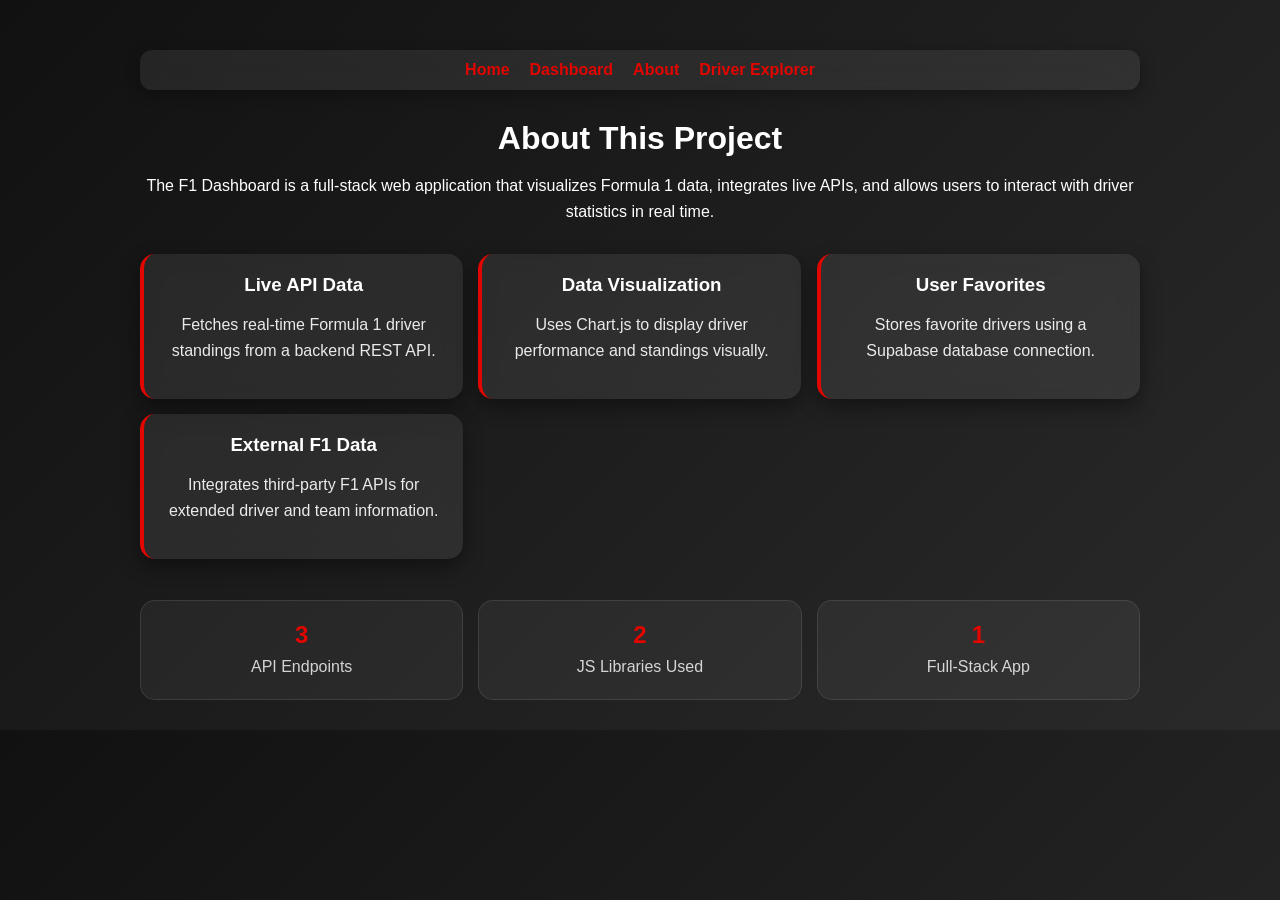
<file: frontend/about.html>
<!DOCTYPE html>
<html lang="en">

<head>
    <meta charset="UTF-8">
    <title>About - F1 Dashboard</title>

    <link rel="stylesheet" href="css/styles.css">
    <link href="https://unpkg.com/aos@2.3.1/dist/aos.css" rel="stylesheet">
    <!-- AOS -->
    <link href="https://unpkg.com/aos@2.3.1/dist/aos.css" rel="stylesheet">

    <style>

        body {
            font-family: Arial, sans-serif;
            margin: 0;
            background: linear-gradient(135deg, #111, #2a2a2a);
            color: white;
        }

        .container {
            max-width: 1000px;
            margin: auto;
            padding: 30px;
        }

        /* navigation */
        .navbar {
            display: flex;
            justify-content: center;
            gap: 20px;
            margin-bottom: 30px;
        }

        .navbar a {
            color: #e10600;
            text-decoration: none;
            font-weight: bold;
        }

        .navbar a:hover {
            text-decoration: underline;
        }

        h1 {
            text-align: center;
            margin-bottom: 10px;
        }

        p {
            line-height: 1.6;
            opacity: 0.9;
            text-align: center;
        }

        /* Grid display */
        .grid {
            display: grid;
            grid-template-columns: repeat(auto-fit, minmax(240px, 1fr));
            gap: 15px;
            margin-top: 30px;
        }

        .card {
            background: rgba(255,255,255,0.08);
            backdrop-filter: blur(10px);
            padding: 20px;
            border-radius: 15px;
            box-shadow: 0 8px 20px rgba(0,0,0,0.4);
            border-left: 4px solid #e10600;
        }

        .card h3 {
            margin: 0 0 10px 0;
        }

        .icon {
            font-size: 24px;
            margin-bottom: 10px;
            display: block;
        }

        /* Statistics */
        .stats {
            margin-top: 40px;
            display: grid;
            grid-template-columns: repeat(auto-fit, minmax(200px, 1fr));
            gap: 15px;
        }

        .stat {
            background: rgba(255,255,255,0.05);
            padding: 20px;
            border-radius: 15px;
            text-align: center;
            border: 1px solid rgba(255,255,255,0.1);
        }

        .stat h2 {
            margin: 0;
            color: #e10600;
        }

        .stat p {
            margin: 5px 0 0;
            opacity: 0.8;
        }

    </style>
</head>

<body>


<div class="container">

    <!-- Global navigation -->
    <div class="navbar">
        <a href="landing.html">Home</a>
        <a href="index.html">Dashboard</a>
        <a href="about.html">About</a>
        <a href="project.html">Driver Explorer</a>
    </div>

    <h1 data-aos="fade-down">About This Project</h1>

    <p data-aos="fade-up">
        The F1 Dashboard is a full-stack web application that visualizes Formula 1 data,
        integrates live APIs, and allows users to interact with driver statistics in real time.
    </p>

    <!-- Features of the website -->
    <div class="grid">

        <div class="card" data-aos="fade-up">
            <h3>Live API Data</h3>
            <p>Fetches real-time Formula 1 driver standings from a backend REST API.</p>
        </div>

        <div class="card" data-aos="fade-up" data-aos-delay="100">
            <h3>Data Visualization</h3>
            <p>Uses Chart.js to display driver performance and standings visually.</p>
        </div>

        <div class="card" data-aos="fade-up" data-aos-delay="200">
            <h3>User Favorites</h3>
            <p>Stores favorite drivers using a Supabase database connection.</p>
        </div>

        <div class="card" data-aos="fade-up" data-aos-delay="300">
            <h3>External F1 Data</h3>
            <p>Integrates third-party F1 APIs for extended driver and team information.</p>
        </div>

    </div>

    <!-- Project information -->
    <div class="stats">

        <div class="stat" data-aos="zoom-in">
            <h2>3</h2>
            <p>API Endpoints</p>
        </div>

        <div class="stat" data-aos="zoom-in" data-aos-delay="100">
            <h2>2</h2>
            <p>JS Libraries Used</p>
        </div>

        <div class="stat" data-aos="zoom-in" data-aos-delay="200">
            <h2>1</h2>
            <p>Full-Stack App</p>
        </div>

    </div>

</div>

<!-- AOS -->
<script src="https://unpkg.com/aos@2.3.1/dist/aos.js"></script>

<script>
    AOS.init();
</script>

</body>

</html>
</file>
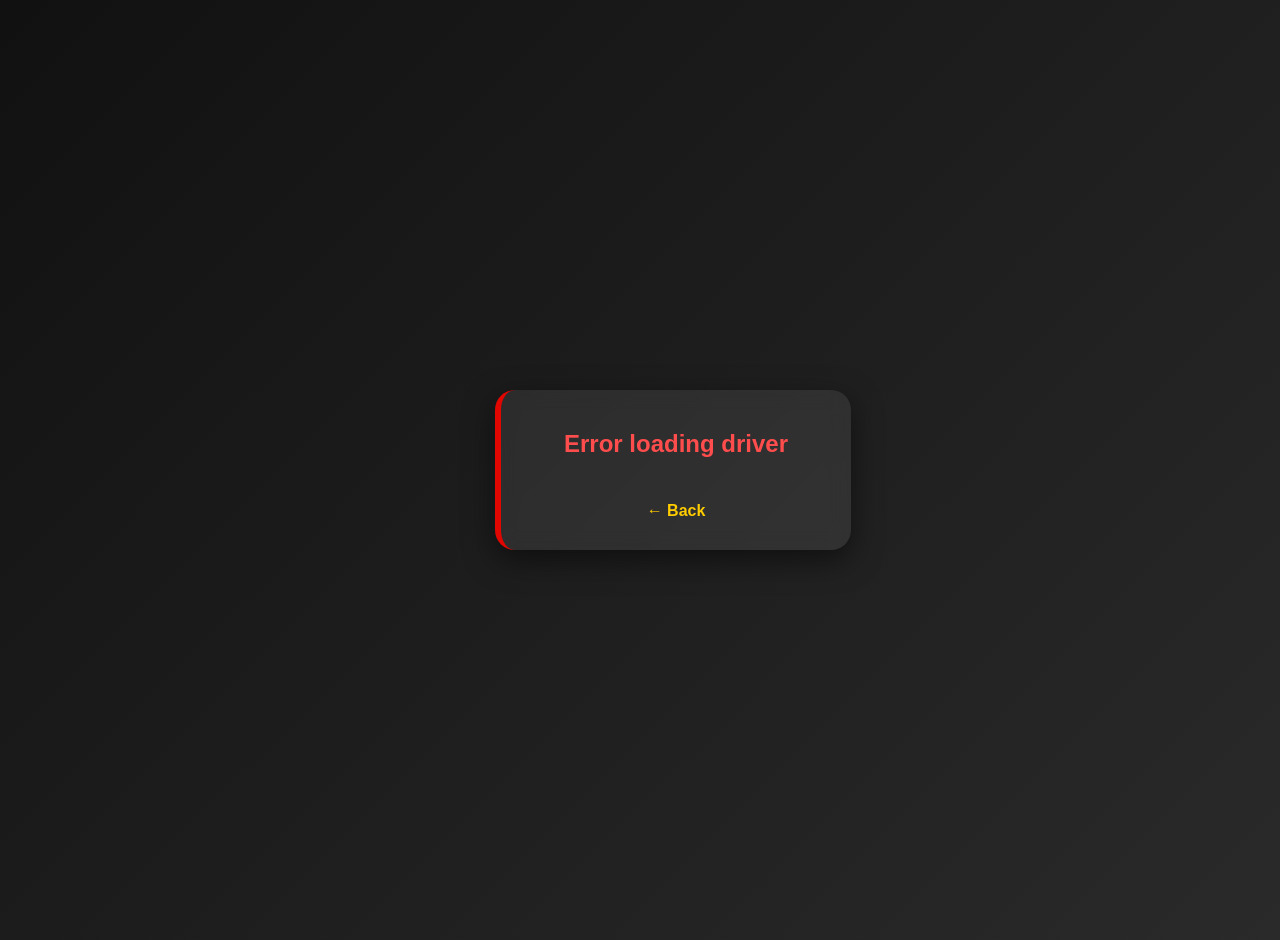
<file: frontend/driver.html>
<!DOCTYPE html>
<html lang="en">

<head>
    <meta charset="UTF-8">
    <title>Driver Details</title>

    <!-- Global css formatting -->
    <link rel="stylesheet" href="css/styles.css">

    <style>

        body {
            display: block;
        }

        .hero-wrapper {
            min-height: 100vh;
            display: flex;
            justify-content: center;
            align-items: center;
            padding: 20px;
        }

        .hero-card {
            width: 100%;
            max-width: 750px;
            background: rgba(255, 255, 255, 0.08);
            backdrop-filter: blur(10px);
            border-radius: 20px;
            padding: 30px;
            box-shadow: 0 10px 30px rgba(0,0,0,0.5);
            border-left: 6px solid #e10600;
        }

        .position {
            font-size: 18px;
            color: #ffcc00;
            font-weight: bold;
            margin-bottom: 10px;
        }

        .stats {
            margin-top: 20px;
            display: grid;
            grid-template-columns: repeat(3, 1fr);
            gap: 15px;
        }

        .stat-box {
            background: rgba(255,255,255,0.1);
            padding: 15px;
            border-radius: 12px;
            text-align: center;
        }

        .stat-box h3 {
            margin: 0;
            font-size: 14px;
            opacity: 0.7;
        }

        .stat-box p {
            margin: 5px 0 0;
            font-size: 18px;
            font-weight: bold;
        }

        a {
            display: inline-block;
            margin-top: 25px;
            color: #ffcc00;
            text-decoration: none;
            font-weight: bold;
        }

        a:hover {
            text-decoration: underline;
        }

        .error {
            text-align: center;
            color: #ff4d4d;
        }

    </style>
</head>

<body>
    <div class="hero-wrapper">
        <div id="driver-card">Loading driver...</div>
    </div>

    <script>

        const params = new URLSearchParams(window.location.search);
        const name = params.get("name");

        function normalize(str) {
            return (str || "")
                .toLowerCase()
                .trim()
                .replace(/\s+/g, " ");
        }

        fetch("http://localhost:3000/api/f1-standings")
            .then(res => res.json())
            .then(data => {

                const driver = data.find(d =>
                    normalize(d.driver_name) === normalize(name)
                );

                const container = document.getElementById("driver-card");

                if (!driver) {
                    container.innerHTML = `
                        <div class="hero-card error">
                            <h2>Driver not found</h2>
                            <p>${name}</p>
                            <a href="#" onclick="history.back(); return false;">← Back</a>
                        </div>
                    `;
                    return;
                }

                container.innerHTML = `
                    <div class="hero-card">

                        <div class="position">P${driver.position}</div>

                        <h1>${driver.driver_name}</h1>

                        <p style="opacity:0.7; margin-top:5px;">
                            ${driver.team_name || "Unknown Team"}
                        </p>

                        <div class="stats">

                            <div class="stat-box">
                                <h3>POINTS</h3>
                                <p>${driver.points}</p>
                            </div>

                            <div class="stat-box">
                                <h3>POSITION</h3>
                                <p>${driver.position}</p>
                            </div>

                            <div class="stat-box">
                                <h3>STATUS</h3>
                                <p>ACTIVE</p>
                            </div>

                        </div>

                        <a href="#" onclick="history.back(); return false;">← Back</a>

                    </div>
                `;
            })
            .catch(err => {
                console.error(err);
                document.getElementById("driver-card").innerHTML = `
                    <div class="hero-card error">
                        <h2>Error loading driver</h2>
                        <a href="#" onclick="history.back(); return false;">← Back</a>
                    </div>
                `;
            });

    </script>

</body>
</html>
</file>
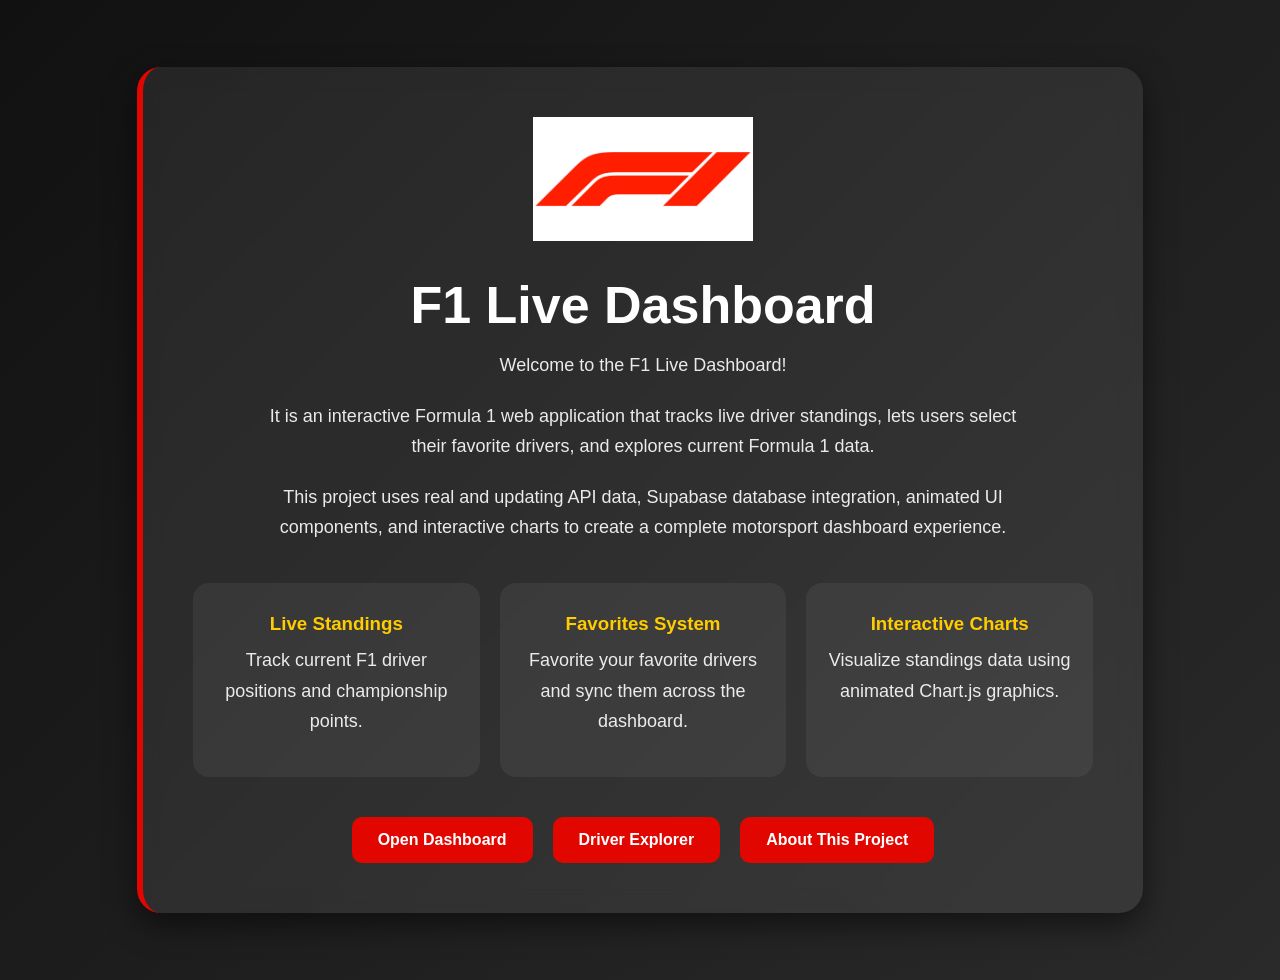
<file: frontend/landing.html>
<!DOCTYPE html>
<html lang="en">

<head>
    <meta charset="UTF-8">
    <meta name="viewport" content="width=device-width, initial-scale=1.0">
    <title>F1 Dashboard</title>

    <!-- Global CSS -->
    <link rel="stylesheet" href="css/styles.css">

    <!-- AOS Library -->
    <link href="https://unpkg.com/aos@2.3.1/dist/aos.css" rel="stylesheet">

    <style>

        .landing-wrapper {
            min-height: 100vh;
            display: flex;
            justify-content: center;
            align-items: center;
            padding: 40px 20px;
        }

        .landing-card {
            max-width: 900px;
            width: 100%;
            background: rgba(255,255,255,0.08);
            backdrop-filter: blur(12px);
            border-radius: 24px;
            padding: 50px;
            text-align: center;
            box-shadow: 0 12px 30px rgba(0,0,0,0.5);
            border-left: 6px solid #e10600;
        }

        .landing-logo {
            width: 220px;
            margin-bottom: 20px;
        }

        .landing-card h1 {
            font-size: 52px;
            margin-bottom: 15px;
        }

        .landing-card p {
            font-size: 18px;
            line-height: 1.7;
            opacity: 0.9;
            max-width: 750px;
            margin: 0 auto 20px;
        }

        .feature-grid {
            display: grid;
            grid-template-columns: repeat(auto-fit, minmax(220px, 1fr));
            gap: 20px;
            margin-top: 40px;
        }

        .feature-box {
            background: rgba(255,255,255,0.06);
            padding: 20px;
            border-radius: 16px;
            transition: transform 0.25s ease;
        }

        .feature-box:hover {
            transform: translateY(-8px) scale(1.03);
        }

        .feature-box h3 {
            color: #ffcc00;
            margin-bottom: 10px;
        }

        .landing-buttons {
            display: flex;
            justify-content: center;
            gap: 20px;
            margin-top: 40px;
            flex-wrap: wrap;
        }

        .landing-buttons a {
            text-decoration: none;
            background: #e10600;
            color: white;
            padding: 14px 26px;
            border-radius: 10px;
            font-weight: bold;
            transition: all 0.25s ease;
        }

        .landing-buttons a:hover {
            transform: scale(1.08);
            background: #ff1f1f;
        }

    </style>
</head>

<body>

    <div class="landing-wrapper">

        <div class="landing-card" data-aos="zoom-in">

            <!-- F1 Logo -->
            <img src="images/f1_logo.jpg" alt="F1 Logo" class="landing-logo">

            <h1>F1 Live Dashboard</h1>

            <p>
                Welcome to the F1 Live Dashboard!
            </p>

            <p> It is an interactive Formula 1 web application
                that tracks live driver standings, lets users select their favorite drivers, and explores
                current Formula 1 data.</p>
            <p>
                This project uses real and updating API data, Supabase database integration,
                animated UI components, and interactive charts to create a complete
                motorsport dashboard experience.
            </p>

            <!-- Features -->
            <div class="feature-grid">

                <div class="feature-box" data-aos="fade-up">
                    <h3>Live Standings</h3>
                    <p>Track current F1 driver positions and championship points.</p>
                </div>

                <div class="feature-box" data-aos="fade-up" data-aos-delay="100">
                    <h3>Favorites System</h3>
                    <p>Favorite your favorite drivers and sync them across the dashboard.</p>
                </div>

                <div class="feature-box" data-aos="fade-up" data-aos-delay="200">
                    <h3>Interactive Charts</h3>
                    <p>Visualize standings data using animated Chart.js graphics.</p>
                </div>

            </div>

            <!-- BUTTONS -->
            <div class="landing-buttons">
                <a href="index.html">Open Dashboard</a>
                <a href="project.html">Driver Explorer</a>
                <a href="about.html">About This Project</a>
            </div>

        </div>

    </div>

    <!-- AOS -->
    <script src="https://unpkg.com/aos@2.3.1/dist/aos.js"></script>

    <script>
        AOS.init();
    </script>

</body>

</html>
</file>
<file: frontend/css/styles.css>
/* Global theme */


body {
    font-family: Arial, sans-serif;
    margin: 0;
    padding: 0;
    background: linear-gradient(135deg, #111, #2a2a2a);
    color: white;
}

/* Page wrapper */

.container {
    max-width: 1100px;
    margin: 0 auto;
    padding: 20px;
}

/* Navigation */


.navbar {
    display: flex;
    justify-content: center;
    align-items: center;
    gap: 24px;

    margin: 20px auto;
    padding: 12px 20px;

    max-width: 1100px;
    width: calc(100% - 40px);

    background: rgba(255,255,255,0.08);
    backdrop-filter: blur(10px);
    border-radius: 12px;

    box-shadow: 0 4px 15px rgba(0,0,0,0.3);
}

.navbar a {
    text-decoration: none;
    color: #e10600;
    font-weight: bold;
    font-size: 16px;
    line-height: 1;
}

.navbar a:hover {
    text-decoration: underline;
}

/* Headers */


h1, h2, h3 {
    margin-top: 10px;
    text-align: center;
}

/* Grid for driver cards  */

.grid {
    display: grid;
    grid-template-columns: repeat(auto-fit, minmax(220px, 1fr));
    gap: 15px;
    margin-top: 20px;
}

/* Single card inspect + all cards */

.card {
    background: rgba(255, 255, 255, 0.08);
    backdrop-filter: blur(10px);

    border-radius: 15px;
    padding: 15px;

    box-shadow: 0 8px 20px rgba(0,0,0,0.4);
    border-left: 4px solid #e10600;

    transition: transform 0.2s ease, box-shadow 0.2s ease;
    will-change: transform;

    color: white;
}

.card:hover {
    transform: translateY(-12px) scale(1.03);
    box-shadow: 0 15px 35px rgba(0, 0, 0, 0.5);
}

/* Buttons */

button {
    margin-top: 10px;
    padding: 8px;
    width: 100%;
    cursor: pointer;

    border: none;
    border-radius: 6px;

    background: #e10600;
    color: white;
    font-weight: bold;
}

button:hover {
    background: #b30500;
}

/* Container for chart on landing page */

.chart-container {
    margin: 20px auto;
    padding: 20px;

    max-width: 1100px;

    background: rgba(255,255,255,0.05);
    border-radius: 15px;
}

#loader {
    display: flex;
    flex-direction: column;
    align-items: center;
    justify-content: center;
    padding: 40px;
    gap: 15px;
}

/* Checkered flag */
.race-flag {
    width: 60px;
    height: 40px;
    background: 
        linear-gradient(45deg, black 25%, white 25%, white 50%, black 50%, black 75%, white 75%);
    background-size: 20px 20px;

    transform-origin: left center;

    animation: flagWave 0.8s infinite ease-in-out;
}

/* Flapping of the flag */
@keyframes flagWave {
    0%   { transform: rotate(0deg) skewX(0deg); }
    25%  { transform: rotate(3deg) skewX(5deg); }
    50%  { transform: rotate(-3deg) skewX(-5deg); }
    75%  { transform: rotate(2deg) skewX(3deg); }
    100% { transform: rotate(0deg); }
}

#loader p {
    font-size: 14px;
    opacity: 0.7;
}

#loader {
    display: none;
}

/* Logo image */
.sidebar-logo {
    display: flex;
    justify-content: center;
    padding: 15px;
    margin-top: 10px;
}

.sidebar-logo img {
    width: 200px;
    height: auto;
    opacity: 0.9;
}

.explorer-layout {
    display: flex;
    min-height: 100vh;
}

/* Side bars */
.team-sidebar {
    width: 120px;
    display: flex;
    flex-direction: column;
    align-items: center;
    gap: 15px;
    padding: 20px 10px;
    background: rgba(0,0,0,0.3);
}

.team-sidebar img {
    width: 110px;
    height: auto;
    opacity: 0.85;
    transition: transform 0.2s ease;
}

.team-sidebar img:hover {
    transform: scale(1.1);
    opacity: 1;
}

/* Position of images */
.team-sidebar.left {
    border-right: 2px solid rgba(255,255,255,0.1);
}

.team-sidebar.right {
    border-left: 2px solid rgba(255,255,255,0.1);
}

.position {
    font-size: 18px;
    font-weight: bold;
    color: #ffcc00;

    margin-bottom: 10px;
}
</file>
